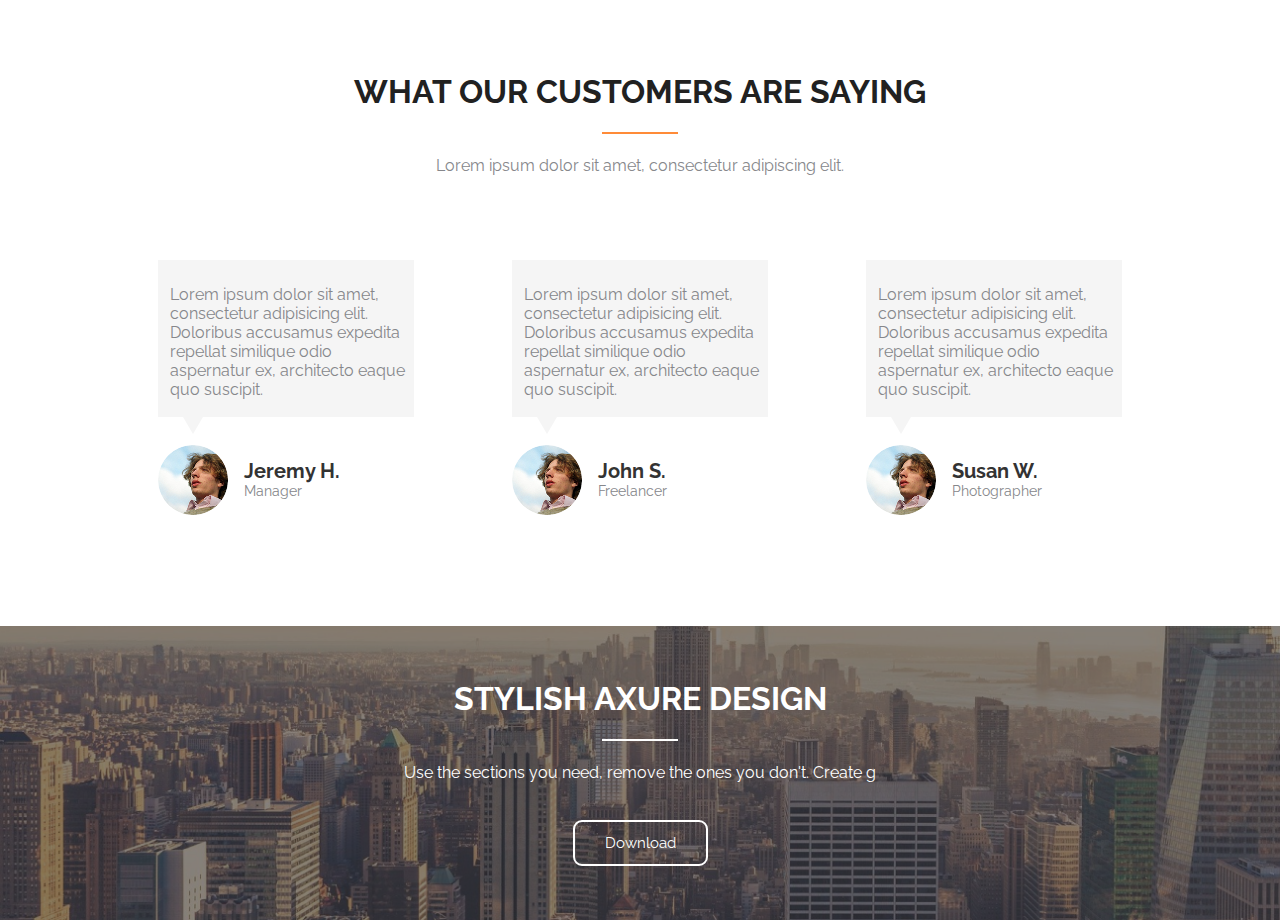
<file: Page 1/index.html>
<!DOCTYPE html>
<html lang="en">
<head>
  <meta charset="UTF-8">
  <meta name="viewport" content="width=device-width, initial-scale=1.0">
  <link rel="stylesheet" href="style.css">
  <title>Homework - part 1</title>
</head>
<body>
  <header>
    <h1 class="header__title title_black">WHAT OUR CUSTOMERS ARE SAYING</h1>
    <div class="header__line line line_orange"></div>
    <p class="header__text text_grey">Lorem ipsum dolor sit amet, consectetur adipiscing elit.</p>
  </header>
  <main>
    <div class="wrapper">

      <div class="speaker">
        <div class="speaker__text text_grey">
          Lorem ipsum dolor sit amet, consectetur adipisicing elit. Doloribus accusamus expedita repellat similique odio aspernatur ex, architecto eaque quo suscipit.
        </div>
        <div class="speaker__wrapper">
          <img src="./images/pic.png" alt="speaker 1" class="speaker__image">
          <div class="speaker__info">
            <p class="speaker__name">Jeremy H.</p>
            <p class="speaker__profession">Manager</p>
          </div>
        </div>
      </div>

      <div class="speaker speaker_margin">
        <div class="speaker__text text_grey">
          Lorem ipsum dolor sit amet, consectetur adipisicing elit. Doloribus accusamus expedita repellat similique odio aspernatur ex, architecto eaque quo suscipit.
        </div>
        <div class="speaker__wrapper">
          <img src="./images/pic.png" alt="speaker 2" class="speaker__image">
          <div class="speaker__info">
            <p class="speaker__name">John S.</p>
            <p class="speaker__profession">Freelancer</p>
          </div>
        </div>
      </div>

      <div class="speaker">
        <div class="speaker__text text_grey">
          Lorem ipsum dolor sit amet, consectetur adipisicing elit. Doloribus accusamus expedita repellat similique odio aspernatur ex, architecto eaque quo suscipit.
        </div>
        <div class="speaker__wrapper">
          <img src="./images/pic.png" alt="speaker 3" class="speaker__image">
          <div class="speaker__info">
            <p class="speaker__name">Susan W.</p>
            <p class="speaker__profession">Photographer</p>
          </div>
        </div>
      </div>

      </div>
    </div>

    <div class="download">
      <div class="download_dark-bg">
        <h1 class="download__title title_white">STYLISH AXURE DESIGN</h1>
        <div class="download__line line line_white"></div>
        <p class="download__text text_white">Use the sections you need, remove the ones you don't.  Create g</p>
        <button class="download__btn btn">Download</button>
    </div>
    </div>
  </main>
</body>
</html>
</file>
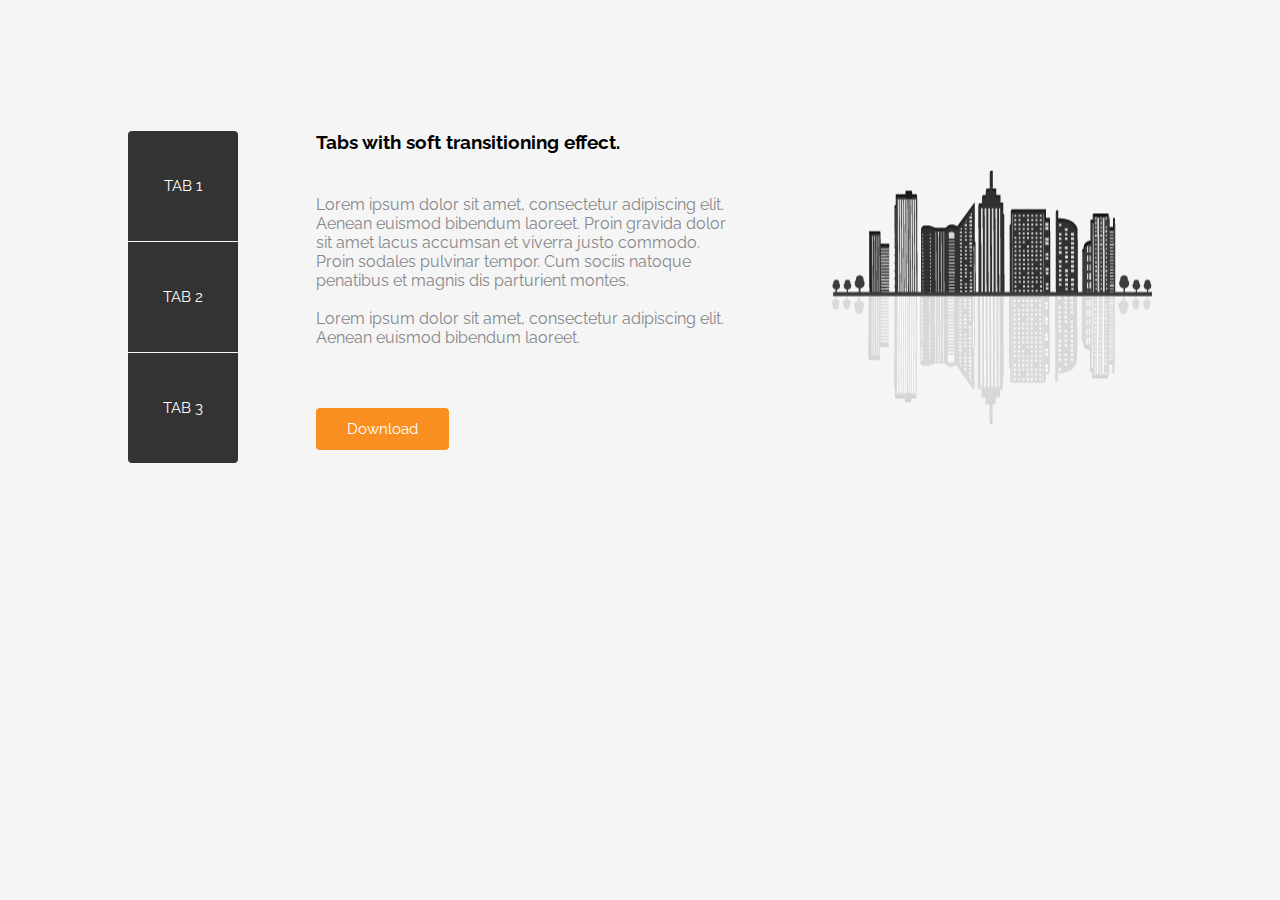
<file: Page 2/index.html>
<!DOCTYPE html>
<html lang="en">
<head>
  <meta charset="UTF-8">
  <meta name="viewport" content="width=device-width, initial-scale=1.0">
  <link rel="stylesheet" href="style.css">
  <title>Homework 6 part 2</title>
</head>
<body>
  <main class="main-wrapper">
    <div class="tab">
      <button class="tab__item tab__item_radius-top">TAB 1</button>
      <button class="tab__item tab__item_margin">TAB 2</button>
      <button class="tab__item tab__item_radius-bottom">TAB 3</button>
    </div>
    <div class="wrapper">
      <h3>Tabs with soft transitioning effect.</h3>
      <p class="wrapper__text text_grey">Lorem ipsum dolor sit amet, consectetur adipiscing elit. Aenean euismod bibendum laoreet. Proin gravida dolor sit amet lacus accumsan et viverra justo commodo. Proin sodales pulvinar tempor. Cum sociis natoque penatibus et magnis dis parturient montes.
        
Lorem ipsum dolor sit amet, consectetur adipiscing elit. Aenean euismod bibendum laoreet.
      </p>
      <button class="btn">Download</button>
    </div>
    <img src="./images/city.svg" alt="city" class="picture">
  </main>
</body>
</html>
</file>
<file: Page 1/style.css>
@import url("https://fonts.googleapis.com/css2?family=Raleway:wght@300&display=swap");

* {
  margin: 0;
  box-sizing: border-box;
  font-family: "Raleway", sans-serif;
}

/* title */

.title_black {
  color: #212121;
}

.header__title {
  margin-top: 73px;
  text-align: center;
}

/* line */

.line {
  height: 2px;
  width: 6%;
}

.line_orange {
  background-color: #ff8b38;
}

.header__line {
  margin: 22px auto;
}

/* text */

.text_grey {
  color: #86878b;
}

.header__text {
  margin-bottom: 85px;
  text-align: center;
}

/* main */

.wrapper {
  display: flex;
  justify-content: center;
  margin-bottom: 111px;
}

.speaker {
  width: 20%;
}

.speaker__wrapper {
  display: flex;
}

.speaker_margin {
  margin: 0 98px;
}

.speaker__text {
  position: relative;
  padding: 25px 0 18px 12px;
  background: #f5f5f5;
}

.speaker__text:after {
  content: "";
  position: absolute;
  bottom: -17px;
  left: 25px;
  width: 0;
  height: 0;
  border-left: 10px solid transparent;
  border-right: 10px solid transparent;
  border-top: 17px solid #f5f5f5;
}

.speaker__image {
  margin-top: 28px;
  width: 70px;
}

.speaker__info {
  margin: 42px 0 1px 16px;
}

.speaker__name {
  font-size: 20px;
  font-weight: bold;
  color: #333333;
}

.speaker__profession {
  font-size: 14px;
  color: #86878b;
}

/* download */

.download {
  width: 100%;
  background-image: url(./images/background.png);
  background-size: cover;
}

.download_dark-bg {
  width: 100%;
  padding-bottom: 54px;
  background-color: rgb(51, 51, 51, 0.58);
}

.download__title {
  padding-top: 54px;
  text-align: center;
}

.title_white {
  color: white;
}

.download__line {
  margin: 22px auto;
}

.line_white {
  background-color: white;
}

.text_white {
  color: white;
}

.download__text {
  margin-bottom: 38px;
  text-align: center;
}

.download__btn {
  display: flex;
  margin: 0 auto;
}

.btn {
  padding: 12px 30px;
  border-radius: 9px;
  background-color: transparent;
  cursor: pointer;
  font-size: 15px;
  border: 2px solid white;
  color: white;
  outline: none;
}

.btn:hover {
  background-color: rgba(255, 255, 255, 0.3);
}
</file>
<file: Page 2/style.css>
@import url("https://fonts.googleapis.com/css2?family=Raleway:wght@300&display=swap");

* {
  margin: 0;
  box-sizing: border-box;
  font-family: "Raleway", sans-serif;
}

body {
  background-color: #f5f5f5;
}

.main-wrapper {
  display: flex;
  width: 80%;
  margin: 131px auto 0;
}

.tab {
  display: flex;
  flex-direction: column;
}

.tab__item {
  padding: 46px 35px;
  font-size: 15px;
  white-space: nowrap;
  color: white;
  background-color: #333333;
  cursor: pointer;
  outline: none;
  border: none;
}

.tab__item:hover {
  background-color: #ff9b51;
}

.tab__item_margin {
  margin: 1px 0;
}

.tab__item_radius-top {
  border-radius: 4px 4px 0px 0px;
}

.tab__item_radius-bottom {
  border-radius: 0px 0px 4px 4px;
}

.wrapper {
  margin: 0 99px 0 78px;
}

.wrapper__text {
  margin: 42px 0;
  white-space: pre-wrap;
}

.text_grey {
  color: #86878b;
}

.picture {
  width: 320px;
}

.btn {
  padding: 12px 31px;
  font-size: 15px;
  border-radius: 4px;
  color: white;
  background: #fa8f21;
  cursor: pointer;
  outline: none;
  border: none;
}

.btn:hover {
  background: #ffad5a;
}
</file>
